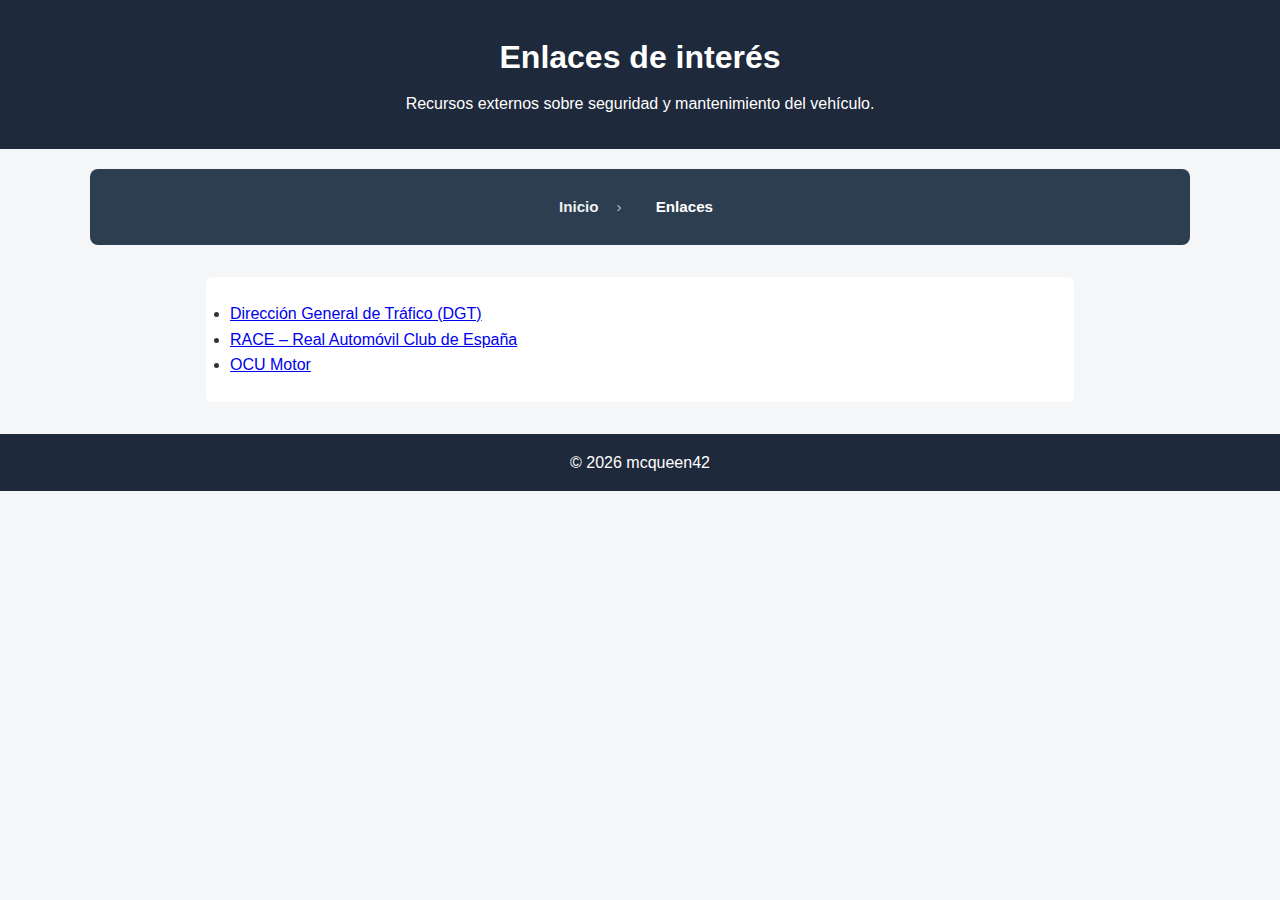
<file: enlaces.html>
<!DOCTYPE html>
<html lang="es">
<head>
  <meta charset="UTF-8">

  <title>Enlaces de interés | Mantenimiento del coche</title>

  <meta name="description" content="Enlaces externos de interés relacionados con el mantenimiento y la seguridad vial.">
  <meta name="robots" content="index, follow">
  <meta name="author" content="mcqueen42">

  <link rel="canonical" href="https://mcqueen42.github.io/enlaces.html">
  <link rel="stylesheet" href="css/estilos.css">
</head>

<body>

<header>
  <h1>Enlaces de interés</h1>
  <p>Recursos externos sobre seguridad y mantenimiento del vehículo.</p>
</header>

<nav class="breadcrumb" aria-label="breadcrumb">
  <ul>
    <li><a href="index.html">Inicio</a></li>
    <li class="active">Enlaces</li>
  </ul>
</nav>

<main>
  <section>
    <ul>
      <li>
        <a href="https://www.dgt.es" target="_blank" rel="nofollow noopener">
          Dirección General de Tráfico (DGT)
        </a>
      </li>
      <li>
        <a href="https://www.race.es" target="_blank" rel="nofollow noopener">
          RACE – Real Automóvil Club de España
        </a>
      </li>
      <li>
        <a href="https://www.ocu.org/coches" target="_blank" rel="nofollow noopener">
          OCU Motor
        </a>
      </li>
    </ul>
  </section>
</main>
<footer>
  <p>&copy; 2026 mcqueen42</p>
</footer>

</body>
</html>
</file>
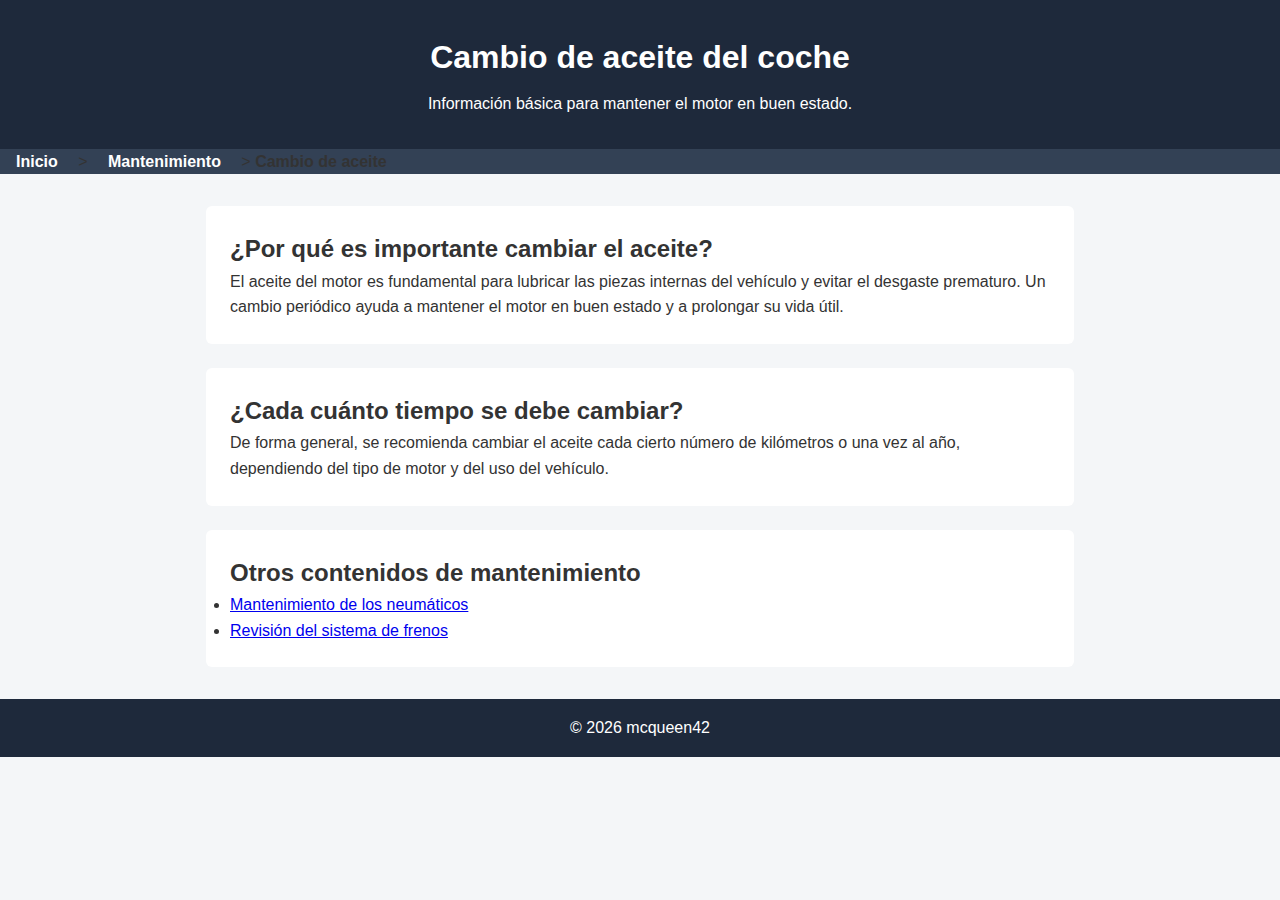
<file: mantenimiento/aceite.html>
<!DOCTYPE html>
<html lang="es">
<head>
  <meta charset="UTF-8">

  <title>Cambio de aceite del coche | Guía de mantenimiento</title>

  <meta name="description" content="Guía sencilla sobre cómo y cuándo cambiar el aceite del coche para un correcto mantenimiento del vehículo.">
  <meta name="keywords" content="cambio de aceite coche, mantenimiento aceite motor, cuándo cambiar aceite">
  <meta name="author" content="mcqueen42">
  <meta name="robots" content="index, follow">
  <meta name="language" content="es">

  <link rel="canonical" href="https://mcqueen42.github.io/mantenimiento/aceite.html">
  <link rel="stylesheet" href="../css/estilos.css">
</head>

<body>

  <header>
    <h1>Cambio de aceite del coche</h1>
    <p>Información básica para mantener el motor en buen estado.</p>
  </header>

  <!-- Breadcrumb visible -->
  <nav aria-label="breadcrumb">
    <p>
      <a href="../index.html">Inicio</a> &gt;
      <a href="../index.html">Mantenimiento</a> &gt;
      <strong>Cambio de aceite</strong>
    </p>
  </nav>

  <main>
    <section>
      <h2>¿Por qué es importante cambiar el aceite?</h2>
      <p>
        El aceite del motor es fundamental para lubricar las piezas internas del
        vehículo y evitar el desgaste prematuro. Un cambio periódico ayuda a
        mantener el motor en buen estado y a prolongar su vida útil.
      </p>
    </section>

    <section>
      <h2>¿Cada cuánto tiempo se debe cambiar?</h2>
      <p>
        De forma general, se recomienda cambiar el aceite cada cierto número de
        kilómetros o una vez al año, dependiendo del tipo de motor y del uso del
        vehículo.
      </p>
    </section>

    <!-- Enlaces SILO -->
    <section>
      <h2>Otros contenidos de mantenimiento</h2>
      <ul>
        <li><a href="neumaticos.html">Mantenimiento de los neumáticos</a></li>
        <li><a href="frenos.html">Revisión del sistema de frenos</a></li>
      </ul>
    </section>
  </main>

  <footer>
    <p>&copy; 2026 mcqueen42</p>
  </footer>

  <!-- JSON de Breadcrumb -->
  <script type="application/ld+json">
  {
    "@context": "https://schema.org",
    "@type": "BreadcrumbList",
    "itemListElement": [
      {
        "@type": "ListItem",
        "position": 1,
        "name": "Inicio",
        "item": "https://mcqueen42.github.io/"
      },
      {
        "@type": "ListItem",
        "position": 2,
        "name": "Mantenimiento",
        "item": "https://mcqueen42.github.io/"
      },
      {
        "@type": "ListItem",
        "position": 3,
        "name": "Cambio de aceite",
        "item": "https://mcqueen42.github.io/mantenimiento/aceite.html"
      }
    ]
  }
  </script>

</body>
</html>
</file>
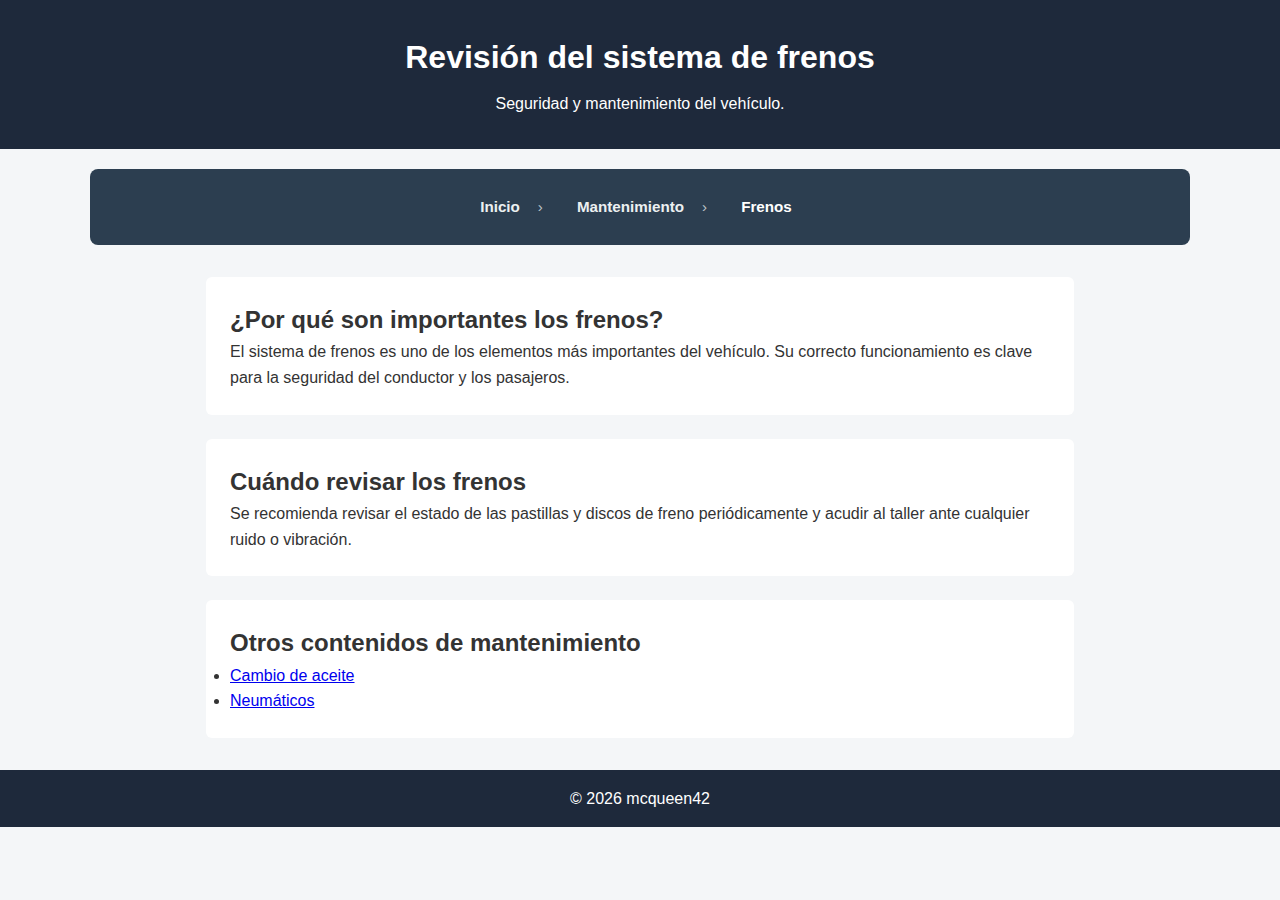
<file: mantenimiento/frenos.html>
<!DOCTYPE html>
<html lang="es">
<head>
  <meta charset="UTF-8">

  <title>Revisión del sistema de frenos | Guía del coche</title>

  <meta name="description" content="Información básica sobre la revisión y mantenimiento del sistema de frenos del coche.">
  <meta name="keywords" content="mantenimiento frenos coche, revisión frenos, sistema de frenos">
  <meta name="author" content="mcqueen42">
  <meta name="robots" content="index, follow">
  <meta name="language" content="es">

  <link rel="canonical" href="https://mcqueen42.github.io/mantenimiento/frenos.html">
  <link rel="stylesheet" href="../css/estilos.css">
</head>

<body>

<header>
  <h1>Revisión del sistema de frenos</h1>
  <p>Seguridad y mantenimiento del vehículo.</p>
</header>

<nav class="breadcrumb" aria-label="breadcrumb">
  <ul>
    <li><a href="../index.html">Inicio</a></li>
    <li><a href="../index.html">Mantenimiento</a></li>
    <li class="active">Frenos</li>
  </ul>
</nav>

<main>
  <section>
    <h2>¿Por qué son importantes los frenos?</h2>
    <p>
      El sistema de frenos es uno de los elementos más importantes del vehículo.
      Su correcto funcionamiento es clave para la seguridad del conductor y los pasajeros.
    </p>
  </section>

  <section>
    <h2>Cuándo revisar los frenos</h2>
    <p>
      Se recomienda revisar el estado de las pastillas y discos de freno
      periódicamente y acudir al taller ante cualquier ruido o vibración.
    </p>
  </section>

  <section>
    <h2>Otros contenidos de mantenimiento</h2>
    <ul>
      <li><a href="aceite.html">Cambio de aceite</a></li>
      <li><a href="neumaticos.html">Neumáticos</a></li>
    </ul>
  </section>
</main>

<footer>
  <p>&copy; 2026 mcqueen42</p>
</footer>

<script type="application/ld+json">
{
  "@context": "https://schema.org",
  "@type": "BreadcrumbList",
  "itemListElement": [
    {
      "@type": "ListItem",
      "position": 1,
      "name": "Inicio",
      "item": "https://mcqueen42.github.io/"
    },
    {
      "@type": "ListItem",
      "position": 2,
      "name": "Mantenimiento",
      "item": "https://mcqueen42.github.io/"
    },
    {
      "@type": "ListItem",
      "position": 3,
      "name": "Frenos",
      "item": "https://mcqueen42.github.io/mantenimiento/frenos.html"
    }
  ]
}
</script>

</body>
</html>
</file>
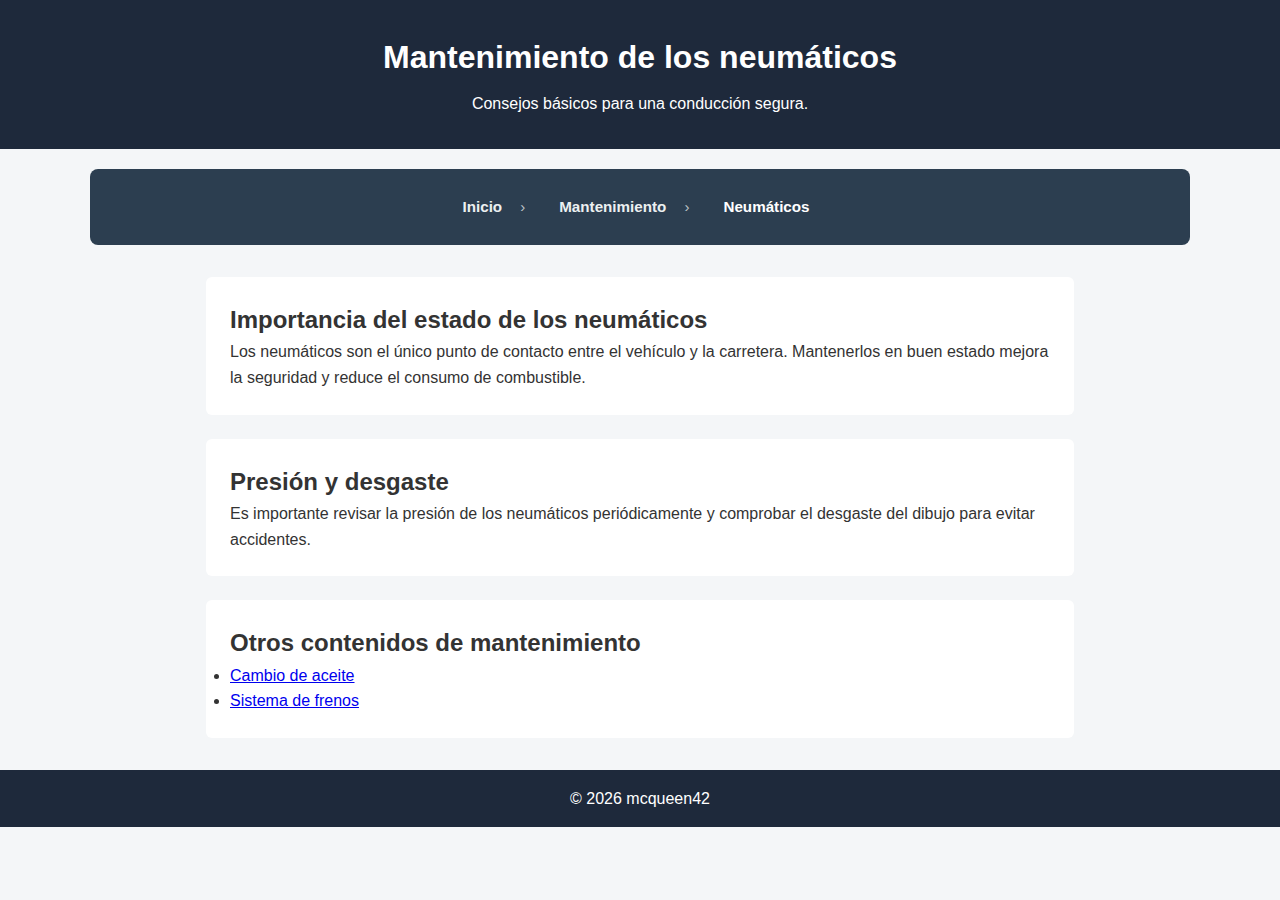
<file: mantenimiento/neumaticos.html>
<!DOCTYPE html>
<html lang="es">
<head>
  <meta charset="UTF-8">

  <title>Mantenimiento de los neumáticos | Guía del coche</title>

  <meta name="description" content="Guía básica para el mantenimiento de los neumáticos del coche: presión, desgaste y seguridad.">
  <meta name="keywords" content="mantenimiento neumáticos, presión neumáticos coche, desgaste neumáticos">
  <meta name="author" content="mcqueen42">
  <meta name="robots" content="index, follow">
  <meta name="language" content="es">
  
  <link rel="shortcut icon" href="../img/favicon-32x32.png">
  <link rel="canonical" href="https://mcqueen42.github.io/mantenimiento/neumaticos.html">
  <link rel="stylesheet" href="../css/estilos.css">
</head>

<body>

<header>
  <h1>Mantenimiento de los neumáticos</h1>
  <p>Consejos básicos para una conducción segura.</p>
</header>

<nav class="breadcrumb" aria-label="breadcrumb">
  <ul>
    <li><a href="../index.html">Inicio</a></li>
    <li><a href="../index.html">Mantenimiento</a></li>
    <li class="active">Neumáticos</li>
  </ul>
</nav>

<main>
  <section>
    <h2>Importancia del estado de los neumáticos</h2>
    <p>
      Los neumáticos son el único punto de contacto entre el vehículo y la carretera.
      Mantenerlos en buen estado mejora la seguridad y reduce el consumo de combustible.
    </p>
  </section>

  <section>
    <h2>Presión y desgaste</h2>
    <p>
      Es importante revisar la presión de los neumáticos periódicamente y comprobar
      el desgaste del dibujo para evitar accidentes.
    </p>
  </section>

  <section>
    <h2>Otros contenidos de mantenimiento</h2>
    <ul>
      <li><a href="aceite.html">Cambio de aceite</a></li>
      <li><a href="frenos.html">Sistema de frenos</a></li>
    </ul>
  </section>
</main>

<footer>
  <p>&copy; 2026 mcqueen42</p>
</footer>

<script type="application/ld+json">
{
  "@context": "https://schema.org",
  "@type": "BreadcrumbList",
  "itemListElement": [
    {
      "@type": "ListItem",
      "position": 1,
      "name": "Inicio",
      "item": "https://mcqueen42.github.io/"
    },
    {
      "@type": "ListItem",
      "position": 2,
      "name": "Mantenimiento",
      "item": "https://mcqueen42.github.io/"
    },
    {
      "@type": "ListItem",
      "position": 3,
      "name": "Neumáticos",
      "item": "https://mcqueen42.github.io/mantenimiento/neumaticos.html"
    }
  ]
}
</script>

</body>
</html>
</file>
<file: css/estilos.css>
* {
  margin: 0;
  padding: 0;
  box-sizing: border-box;
}

body {
  font-family: Arial, Helvetica, sans-serif;
  line-height: 1.6;
  background-color: #f4f6f8;
  color: #333;
}

header {
  background-color: #1e293b;
  color: #ffffff;
  padding: 2rem 1rem;
  text-align: center;
}

header h1 {
  margin-bottom: 0.5rem;
}

nav {
  background-color: #334155;
}

nav ul {
  list-style: none;
  display: flex;
  flex-wrap: wrap;
  justify-content: center;
}

nav li {
  margin: 0.5rem;
}

nav a {
  color: #ffffff;
  text-decoration: none;
  font-weight: bold;
  padding: 0.5rem 1rem;
}

nav a:hover {
  background-color: #475569;
  border-radius: 4px;
}

main {
  max-width: 900px;
  margin: 2rem auto;
  padding: 0 1rem;
}

section {
  background-color: #ffffff;
  padding: 1.5rem;
  margin-bottom: 1.5rem;
  border-radius: 6px;
}

footer {
  background-color: #1e293b;
  color: #ffffff;
  text-align: center;
  padding: 1rem;
  margin-top: 2rem;
}

@media (max-width: 600px) {
  nav ul {
    flex-direction: column;
    align-items: center;
  }
}
.breadcrumb {
  background-color: #2c3e50;
  padding: 12px 20px;
  border-radius: 8px;
  margin: 20px auto;
  max-width: 1100px;
}

.breadcrumb ul {
  list-style: none;
  display: flex;
  flex-wrap: wrap;
  align-items: center;
  gap: 8px;
  margin: 0;
  padding: 0;
}

.breadcrumb li {
  color: #ecf0f1;
  font-size: 0.95rem;
  white-space: nowrap;
}

.breadcrumb li::after {
  content: "›";
  margin-left: 8px;
  color: #bdc3c7;
}

.breadcrumb li:last-child::after {
  content: "";
}

.breadcrumb a {
  color: #ecf0f1;
  text-decoration: none;
  padding: 6px 10px;
  border-radius: 6px;
  transition: background-color 0.2s ease, color 0.2s ease;
  display: inline-block;
}

.breadcrumb a:hover {
  background-color: #34495e;
  color: #ffffff;
}

.breadcrumb .active {
  color: #ffffff;
  padding: 6px 10px;
  border-radius: 6px;
  font-weight: 600;
}

.layout {
  display: grid;
  grid-template-columns: 3fr 1fr;
  gap: 2rem;
  max-width: 1200px;
  margin: 2.5rem auto;
  padding: 0 1rem;
}


.content {
  width: 100%;
}

.featured {
  background-color: #ffffff;
  border-radius: 12px;
  overflow:hidden;
  box-shadow: 0 6px 18px rgba(0, 0, 0, 0.1);
}

.featured img {
  width: 100%;
  height: auto;
  display: block;
  
}

.featured-text {
  padding: 1.5rem;
}

.featured-text h2 {
  margin-bottom: 0.75rem;
  color: #1e293b;
}

.featured-text p {
  font-size: 1rem;
  line-height: 1.6;
}


.sidebar {
  width: 100%;
}

.sidebar h3 {
  margin-bottom: 1rem;
  color: #1e293b;
}


.card {
  background-color: #ffffff;
  border-radius: 10px;
  overflow: hidden;
  margin-bottom: 1.5rem;
  box-shadow: 0 4px 12px rgba(0, 0, 0, 0.1);
  transition: transform 0.2s ease, box-shadow 0.2s ease;
}

.card:hover {
  transform: translateY(-3px);
  box-shadow: 0 8px 18px rgba(0, 0, 0, 0.15);
}

.card img {
  width: 100%;
  height: 140px;
  object-fit: cover;
  display: block;
}

.card a {
  display: block;
  padding: 0.75rem 1rem;
  text-decoration: none;
  color: #1e293b;
  font-weight: bold;
}

.card a:hover {
  background-color: #f1f5f9;
}


.links {
  list-style: none;
  padding-left: 0;
}

.links li {
  margin-bottom: 0.5rem;
}

.links a {
  color: #1e293b;
  text-decoration: none;
}

.links a:hover {
  text-decoration: underline;
}


@media (max-width: 900px) {
  .layout {
    grid-template-columns: 1fr;
  }

  .sidebar {
    margin-top: 2rem;
  }
}
</file>
